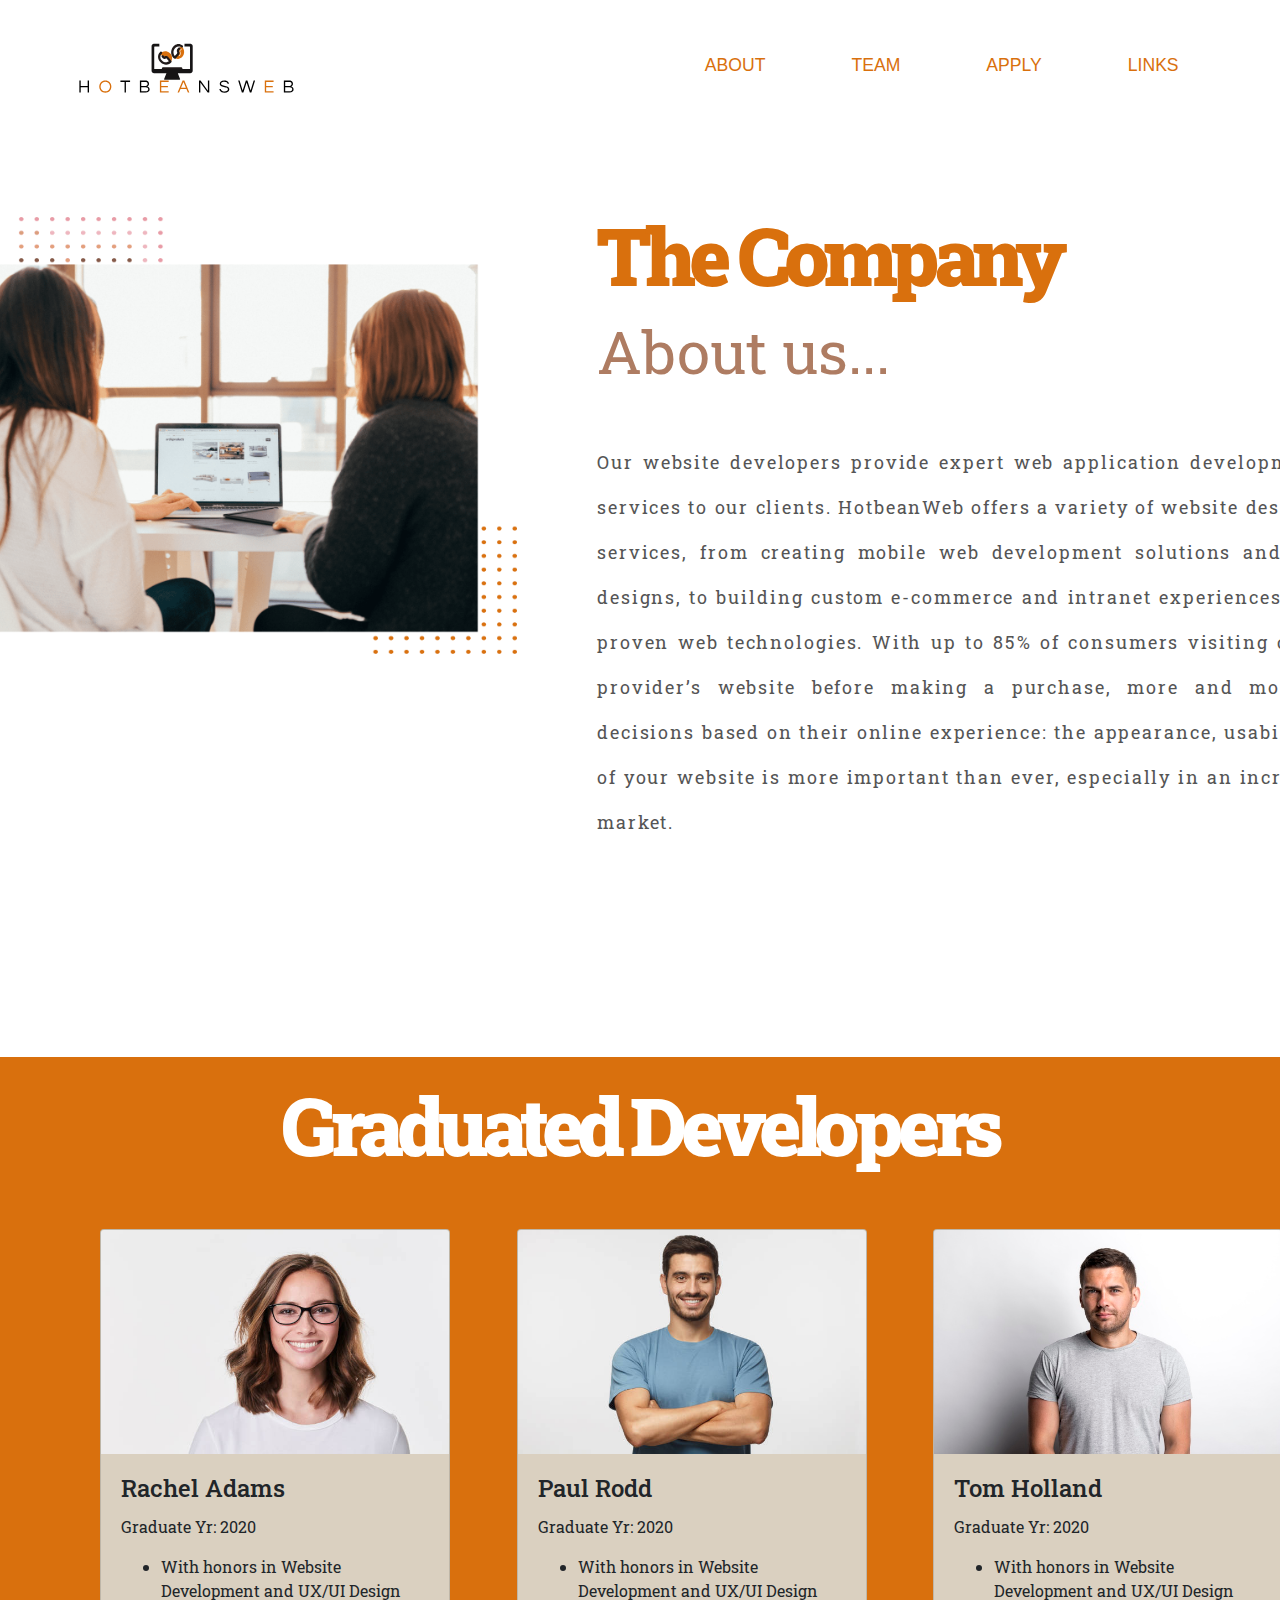
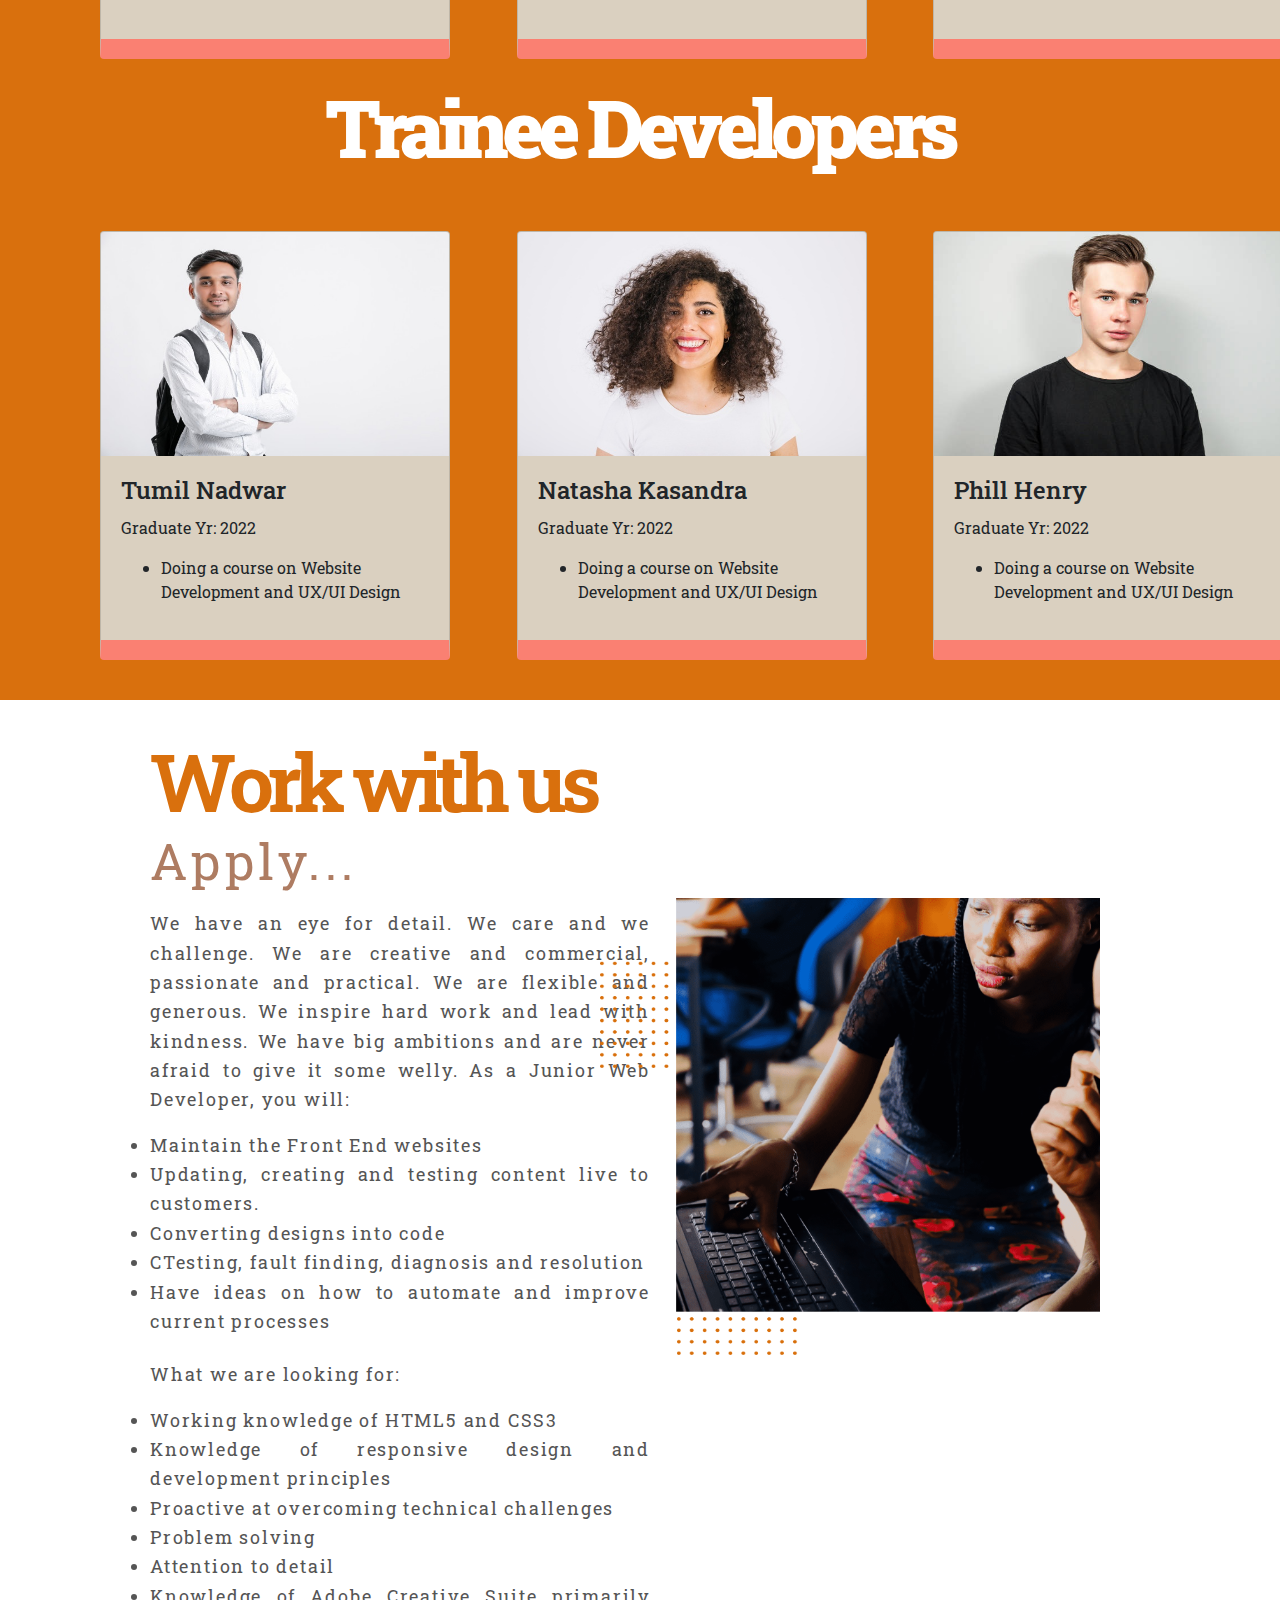
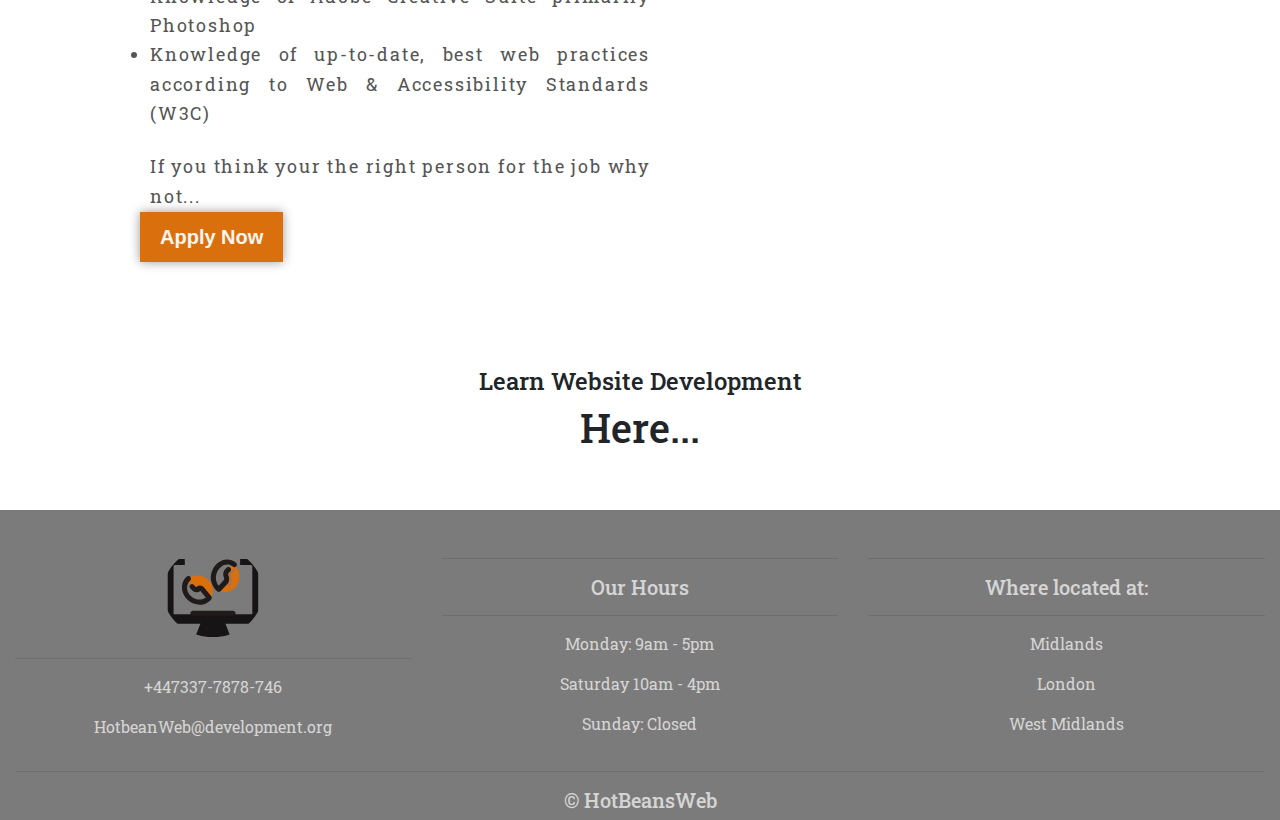
<file: index.html>
<!doctype html>
<html lang="en">
  <head>
    
    <!-- Required meta tags -->
    <meta charset="utf-8">
    <meta name="viewport" content="width=device-width, initial-scale=1, shrink-to-fit=no">

    <!-- Bootstrap CSS -->
    <link rel="stylesheet" href="https://stackpath.bootstrapcdn.com/bootstrap/4.3.1/css/bootstrap.min.css" integrity="sha384-ggOyR0iXCbMQv3Xipma34MD+dH/1fQ784/j6cY/iJTQUOhcWr7x9JvoRxT2MZw1T" crossorigin="anonymous">
  
  
      
    <!-- Optional JavaScript -->
    <!-- jQuery first, then Popper.js, then Bootstrap JS -->
    <script src="https://code.jquery.com/jquery-3.3.1.slim.min.js" integrity="sha384-q8i/X+965DzO0rT7abK41JStQIAqVgRVzpbzo5smXKp4YfRvH+8abtTE1Pi6jizo" crossorigin="anonymous"></script>
    <script src="https://cdnjs.cloudflare.com/ajax/libs/popper.js/1.14.7/umd/popper.min.js" integrity="sha384-UO2eT0CpHqdSJQ6hJty5KVphtPhzWj9WO1clHTMGa3JDZwrnQq4sF86dIHNDz0W1" crossorigin="anonymous"></script>
    <script src="https://stackpath.bootstrapcdn.com/bootstrap/4.3.1/js/bootstrap.min.js" integrity="sha384-JjSmVgyd0p3pXB1rRibZUAYoIIy6OrQ6VrjIEaFf/nJGzIxFDsf4x0xIM+B07jRM" crossorigin="anonymous"></script>
    
    <!--JS-->
    <!--Css-->
    <link rel="stylesheet" type="text/css" href="stylesheet.css">
    <!--Fonts-->
    <link rel="preconnect" href="https://fonts.gstatic.com">
    <link href="https://fonts.googleapis.com/css2?family=Patua+One&family=Roboto+Slab:wght@400;700&display=swap" rel="stylesheet">
    <!--Font Awesome-->
    <link rel="stylesheet" href="https://use.fontawesome.com/releases/v5.15.2/css/all.css" integrity="sha384-vSIIfh2YWi9wW0r9iZe7RJPrKwp6bG+s9QZMoITbCckVJqGCCRhc+ccxNcdpHuYu" crossorigin="anonymous">
  </head> 
  <title>HotBeans| Web Development</title> 
  <body>
    <!--Nav-->
    <div class="navbar navbar-expand-md navbar-light fixed">
        <di class="container-fluid pt-4">
            <a class="navbar-brand pl-5" href=""><img src="Assets/Logo.svg">
            </a> 
            <button class="navbar-toggler" type="button" data-toggle="collapse" data-target="#navbarResponsive">
                <span class="navbar-toggler-icon"></span>
            </button>
            <div class="collapse navbar-collapse" id="navbarResponsive">
                <ul class="navbar-nav ml-auto">
                    <li class="nav-item active">
                        <a class="nav-link" href="#about">About</a>
                    </li>
                    <li class="nav-item">
                        <a class="nav-link" href="#team">Team</a>
                    </li>
                    <li class="nav-item">
                        <a class="nav-link" href="#apply">Apply</a>
                    </li>
                    <li class="nav-item">
                        <a class="nav-link" href="#links">Links</a>
                    </li>
                </ul>
            </div>
        </div> 
        </div> 

    <!--Company profile-->
    <div id="about" class="container-fluid">
        <div class="row about_row">
            <div class="col-lg-6">
                <img src="Assets/Company1.png" class="img-fluid">
            </div>
            <div class="col-xs-3 col-lg-6 col-md-4">
                <div class="about-text">
                    <h1><b>The Company</b></h1>
                    <h3>About us...</h3>
                    <p>Our website developers provide expert web application development and web design services to our clients. HotbeanWeb offers a variety of website design and development services, from creating mobile web development solutions and responsive website designs, to building custom e-commerce and intranet experiences using the latest and proven web technologies. With up to 85% of consumers visiting company’s or service provider’s website before making a purchase, more and more consumers make decisions based on their online experience: the appearance, usability and accessibility of your website is more important than ever, especially in an increasingly competitive market.</p>                
                </div>
            </div>    
        </div>
    </div>
    <!--Existing Developers profile-->
    <div id="team" class="container">
        <div class="container-fluid padding pb-5">
            <div class="row welcome text-center">
                <div class="col-12">
                    <h1 id="team" class="display-4">Graduated Developers</h1>
                </div>
                <hr>
            </div>
        </div>
        <div class="container-fluid padding">
            <div class="row padding">
                <div class="col-md-4 col-xs-12">
                   <div class="card">
                    <img class="card-img-top" src="Assets/employee1.png" style="height: 14rem;">
                    <div class="card-body">
                        <h4 class="card-title">Rachel Adams</h4>
                        <p class="card-text">Graduate Yr: 2020
                            <ul>
                                <li>With honors in Website Development and UX/UI Design</li>
                            </ul> 
                        </p>
                    </div>
                   </div>
                </div>
                <div class="col-md-4 col-xs-12">
                   <div class="card">
                    <img class="card-img-top" src="Assets/employee2.png" style="height: 14rem;">
                    <div class="card-body">
                        <h4 class="card-title">Paul Rodd</h4>
                        <p class="card-text">Graduate Yr: 2020
                            <ul>
                                <li>With honors in Website Development and UX/UI Design</li>
                            </ul> 
                        </p>
                    </div>
                   </div>
                </div>
                <div class="col-md-4 col-xs-12">
                   <div class="card">
                    <img class="card-img-top" src="Assets/employee3.png" style="height: 14rem;">
                    <div class="card-body">
                        <h4 class="card-title">Tom Holland</h4>
                        <p class="card-text">Graduate Yr: 2020
                            <ul>
                                <li>With honors in Website Development and UX/UI Design</li>
                            </ul>    
                        </p>
                    </div>
                   </div>
                </div>
                <div class="container-fluid padding pb-5">
                        <div class="row welcome text-center">
                        <div class="col-12">
                            <h1 id="team" class="display-4">Trainee Developers</h1>
                        </div>
                        <hr>
                    </div>
                </div>
                <div class="col-md-4 col-xs-12">
                    <div class="card">
                     <img class="card-img-top" src="Assets/employee6.png" style="height: 14rem;">
                     <div class="card-body">
                         <h4 class="card-title">Tumil Nadwar</h4>
                         <p class="card-text">Graduate Yr: 2022
                             <ul>
                                 <li>Doing a course on  Website Development and UX/UI Design</li>
                             </ul> 
                         </p>
                     </div>
                    </div>
                 </div>
                 <div class="col-md-4 col-xs-12">
                    <div class="card">
                     <img class="card-img-top" src="Assets/employee4.png" style="height: 14rem;">
                     <div class="card-body">
                         <h4 class="card-title">Natasha Kasandra</h4>
                         <p class="card-text">Graduate Yr: 2022
                             <ul>
                                 <li>Doing a course on  Website Development and UX/UI Design</li>
                             </ul> 
                         </p>
                     </div>
                    </div>
                 </div>
                 <div class="col-md-4 col-xs-12">
                    <div class="card">
                     <img class="card-img-top" src="Assets/employee5.png" style="height: 14rem;">
                     <div class="card-body">
                         <h4 class="card-title">Phill Henry</h4>
                         <p class="card-text">Graduate Yr: 2022
                             <ul>
                                 <li>Doing a course on  Website Development and UX/UI Design</li>
                             </ul> 
                         </p>
                     </div>
                    </div>
                 </div>
            </div>
            </div>
    </div>
    
    <!--Job requirement-->
    <div id="apply" class="container-fluid">
        <div class="row apply_row">
            <div class="col-xs-3 col-lg-6 col-md-4 pt-5">
                <div class="about-text">
                    <h3>Work with us</h3>
                    <h1>Apply...</h1>
                    <p>
                        We have an eye for detail. We care and we challenge. We are creative and commercial, passionate and practical. We are flexible and generous. We inspire hard work and lead with kindness. We have big ambitions and are never afraid to give it some welly.
                            As a Junior Web Developer, you will:
                        <lu>
                                <li>Maintain the Front End websites</li>
                                <li>Updating, creating and testing content live to customers.</li>
                                <li>Converting designs into code</li>
                                <li>CTesting, fault finding, diagnosis and resolution</li>
                                <li>Have ideas on how to automate and improve current processes</li>
                        </lu>
                        <br>
                    <p>What we are looking for:</p>
                        <lu>
                
                        
                                <li>Working knowledge of HTML5 and CSS3</li>
                                <li>Knowledge of responsive design and development principles</li>
                                <li>Proactive at overcoming technical challenges</li>
                                <li>Problem solving</li>
                                <li>Attention to detail</li>
                                <li>Knowledge of Adobe Creative Suite primarily Photoshop</li>
                                <li>Knowledge of up-to-date, best web practices according to Web & Accessibility Standards (W3C)</li>
                        </ul>
                        <br>
                    <p>If you think your the right person for the job why not...</p>
                     </p>                
                </div>
            </div>    
            <div class="col-lg-6 pt-5">
                <img src="Assets/Group 19 (1)-min (1).png" class="img-fluid">
            </div> 
            <div class="centre">
                <input type="checkbox" id="show">
                <label for="show" class="show-btn">Apply Now</label>
                <div class="container-form">
                    <label for="show" class="close-btn fas fa-times"></label>
                    <div class="h-text">Application Form</div>
                    <form action="#" id="myForm">
                        <div class="data">
                                <input type="first name" class="form-control" id="inputFirstName" placeholder="First Name" required>
                                <input type="last name" class="form-control" id="inputLastName" placeholder="Last Name" required>
                            <label>Date of Birth: 
                                <input type="date" class="form-control" id="inputDob" placeholder="D.o.B">
                            </label>
                            <label>Contact: 
                                <input type="phone number" class="form-control" id="inputPhone" placeholder="Phone No:">
                                <input type="email" class="form-control" id="inputEmail" placeholder="Email: " required>
                            </label>
                        </div>
                        <label>Address: </label>
                        <div class="form-group"">
                            <input type="street" class="form-control" id="autocomplete" placeholder="Street">
                            <input type="street" class="form-control" id="autocomplete" placeholder="Street Line 2">
                            <input type="city"   class="form-control"  id="inputCity"    placeholder="City">
                            <input type="county" class="form-control"  id="inputCounty"  placeholder="County">
                            <input type="postcode" class="form-control" id="inputCounty" placeholder="PostCode">
                        </div>
                        <div class="data-1">
                            <label>Upload Resume: </label>
                            <input type="file" id="myFile" name="filename">
                        </div>
                    </form>
                    <div class="h-text"> Job Skills & Training</div>
                    <div class="txtb">
                        <label>Describe your skills :</label>
                        <textarea></textarea>
                    </div>
                    <a class="btn">Submit</a>
                </div>
            </div>       
        </div>
    </div>
    <!--Link to other Web Courses-->
    <div id="links" class="container-fluid">
        <div class="container-fluid padding">
            <div class="row text-center padding">
                <div class="col-12">
                    <h4>Learn Website Development</h4>
                    <h1>Here...<a href="https://www.freecodecamp.org/"><i class="fab fa-free-code-camp fa-3x"></i></a> </h1>
                </div>  
            </div>
        </div>
    </div>    
    <!--footer-->
    <footer>
        <div class="container-fluid padding">
        <div class="row text-center">
           <div class="col-md-4">
               <img id="Contact" src="Assets/Mask Group.svg" width="100px" height="100px">
               <hr class="light">
               <p>+447337-7878-746</p>
               <p>HotbeanWeb@development.org</p>
           </div>
           <div class="col-md-4">
               <hr class="light">
               <h5>Our Hours</h5>
               <hr class="light">
               <p>Monday: 9am - 5pm</p>
               <p>Saturday 10am - 4pm</p>
               <p>Sunday: Closed</p>
           </div>
           <div class="col-md-4">
               <hr class="light">
               <h5>Where located at: </h5>
               <hr class="light">
               <p>Midlands</p>
               <p>London</p>
               <p>West Midlands</p>
           </div>

           <div class="col-12">
               <hr class="light-100">
               <h5>&copy; HotBeansWeb</h5>
           </div>
        </div>
        </div>
    </footer>
       </html>
  </body>
  
</html>
</file>
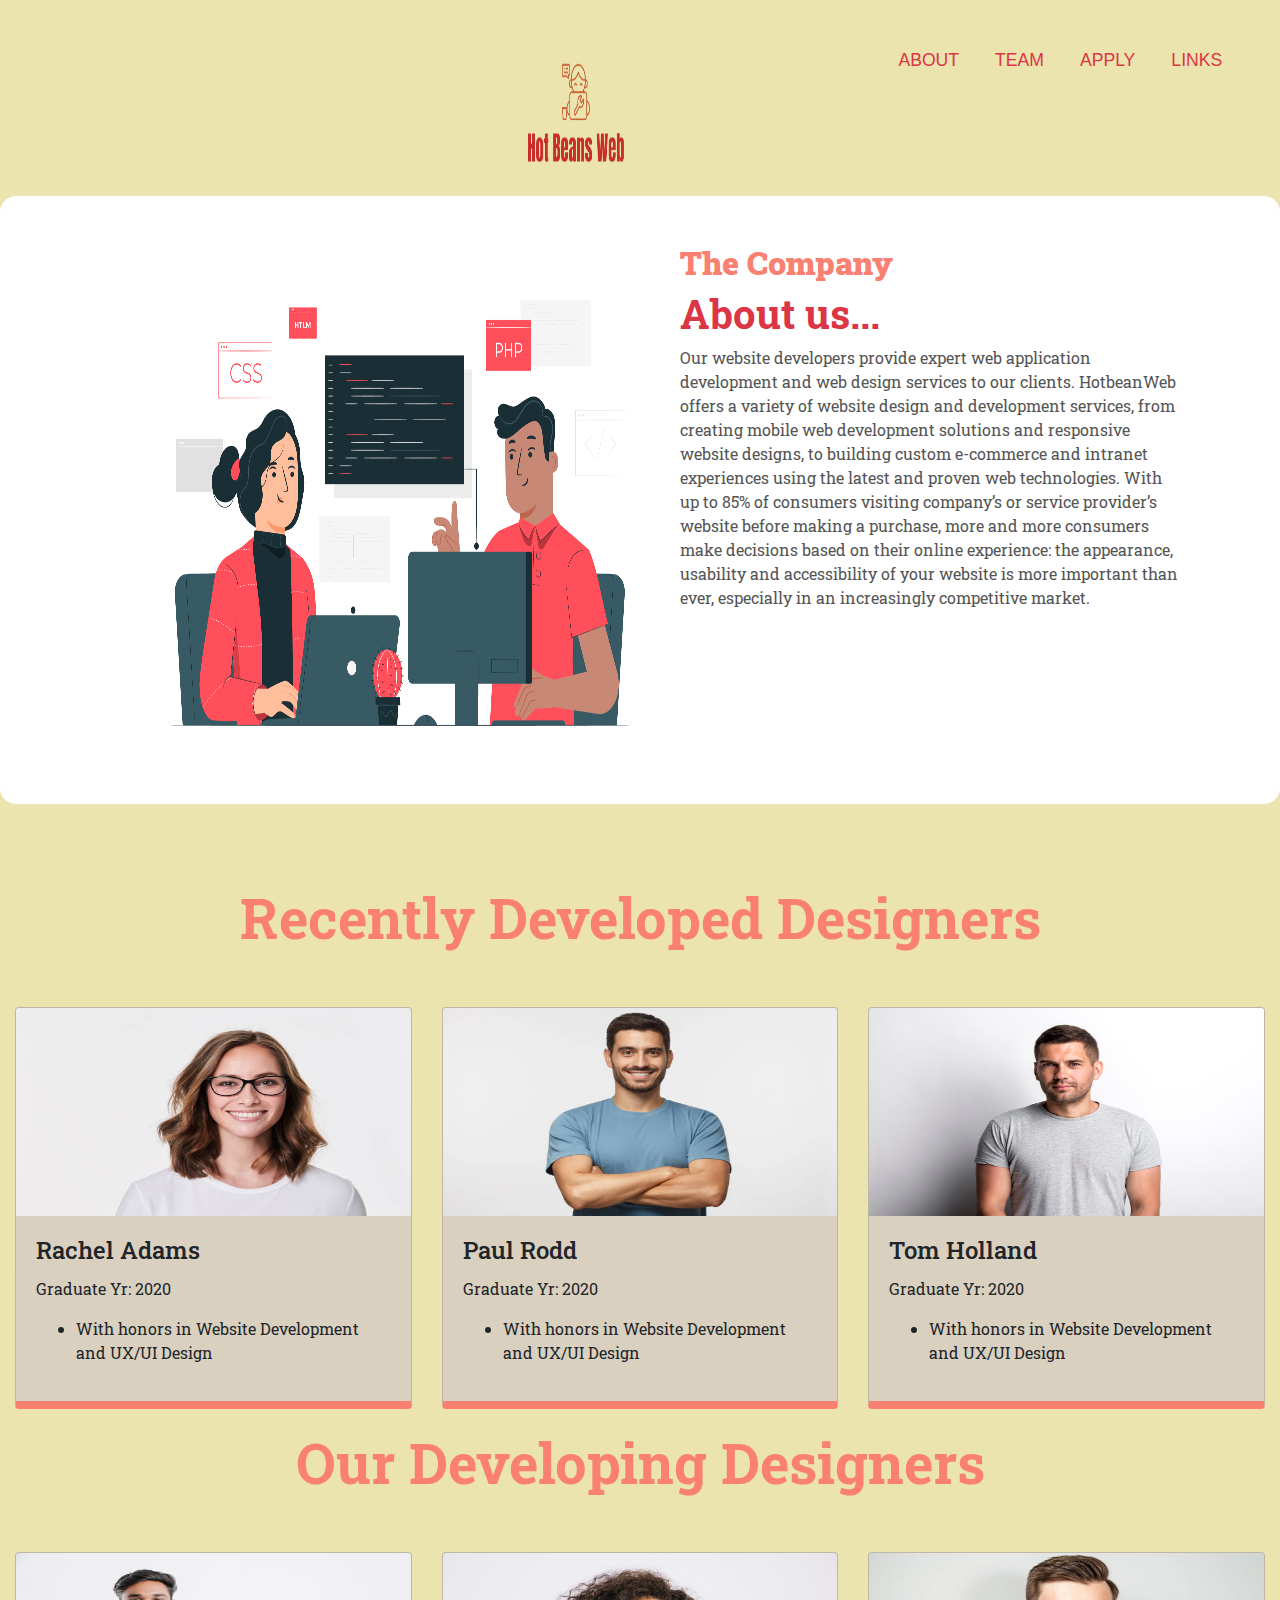
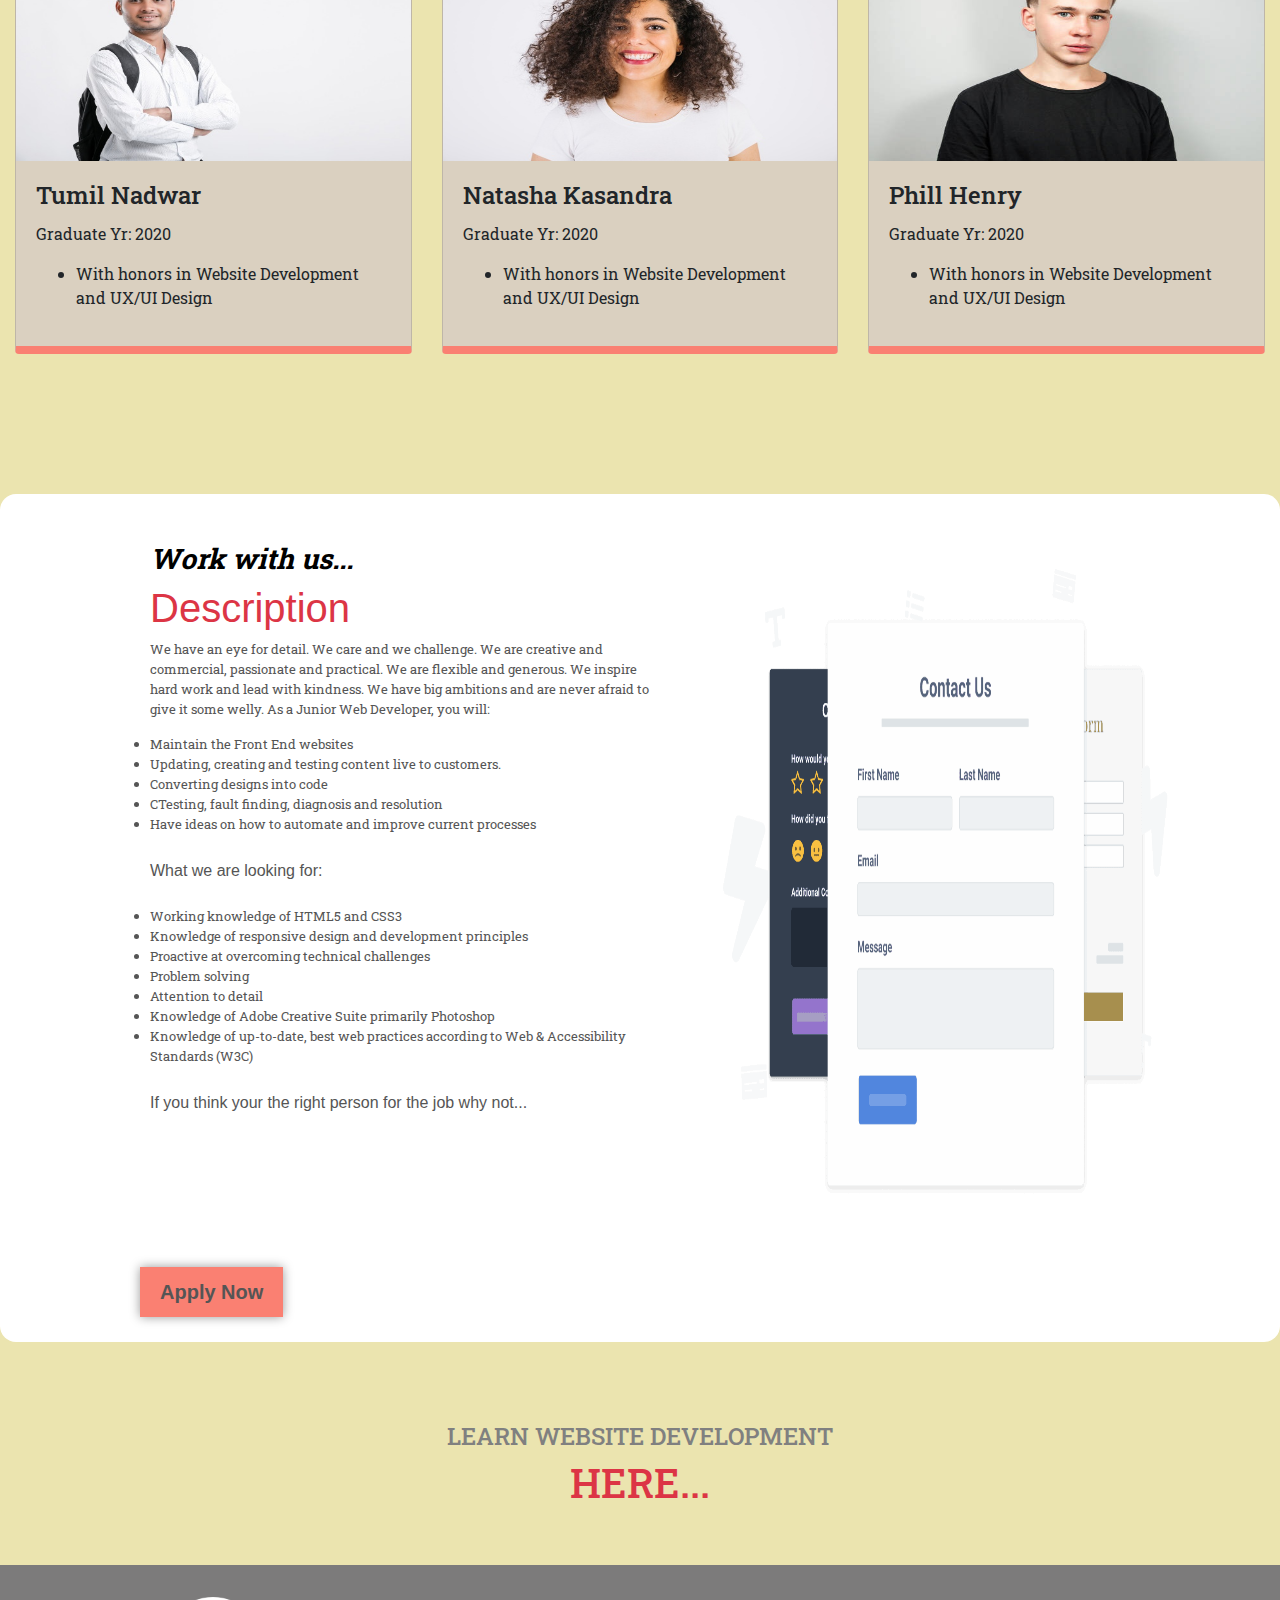
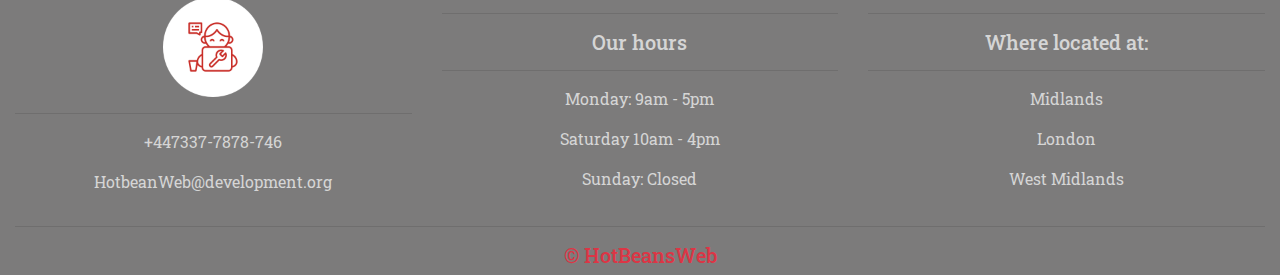
<file: Hotbeansweb/index.html>
<!doctype html>
<html lang="en">
  <head>
    
    <!-- Required meta tags -->
    <meta charset="utf-8">
    <meta name="viewport" content="width=device-width, initial-scale=1, shrink-to-fit=no">

    <!-- Bootstrap CSS -->
    <link rel="stylesheet" href="https://stackpath.bootstrapcdn.com/bootstrap/4.3.1/css/bootstrap.min.css" integrity="sha384-ggOyR0iXCbMQv3Xipma34MD+dH/1fQ784/j6cY/iJTQUOhcWr7x9JvoRxT2MZw1T" crossorigin="anonymous">
  
  
      
    <!-- Optional JavaScript -->
    <!-- jQuery first, then Popper.js, then Bootstrap JS -->
    <script src="https://code.jquery.com/jquery-3.3.1.slim.min.js" integrity="sha384-q8i/X+965DzO0rT7abK41JStQIAqVgRVzpbzo5smXKp4YfRvH+8abtTE1Pi6jizo" crossorigin="anonymous"></script>
    <script src="https://cdnjs.cloudflare.com/ajax/libs/popper.js/1.14.7/umd/popper.min.js" integrity="sha384-UO2eT0CpHqdSJQ6hJty5KVphtPhzWj9WO1clHTMGa3JDZwrnQq4sF86dIHNDz0W1" crossorigin="anonymous"></script>
    <script src="https://stackpath.bootstrapcdn.com/bootstrap/4.3.1/js/bootstrap.min.js" integrity="sha384-JjSmVgyd0p3pXB1rRibZUAYoIIy6OrQ6VrjIEaFf/nJGzIxFDsf4x0xIM+B07jRM" crossorigin="anonymous"></script>
    
    <!--JS-->
    <!--Css-->
    <link rel="stylesheet" type="text/css" href="stylesheet.css">
    <!--Fonts-->
    <link rel="preconnect" href="https://fonts.gstatic.com">
    <link href="https://fonts.googleapis.com/css2?family=Patua+One&family=Roboto+Slab:wght@400;700&display=swap" rel="stylesheet">
    <!--Font Awesome-->
    <link rel="stylesheet" href="https://use.fontawesome.com/releases/v5.15.2/css/all.css" integrity="sha384-vSIIfh2YWi9wW0r9iZe7RJPrKwp6bG+s9QZMoITbCckVJqGCCRhc+ccxNcdpHuYu" crossorigin="anonymous">
  </head> 
  <title>HotBeans| Web Development</title> 
  <body>
    <!--Nav-->
    <div class="navbar navbar-expand-md navbar-light">
        <div class="container-fluid pt-4">
            <a class="navbar-brand pl-5" href=""><img src="Assets/logo/logo_small.png">
            </a> 
            <button class="navbar-toggler" type="button" data-toggle="collapse" data-target="#navbarResponsive">
                <span class="navbar-toggler-icon"></span>
            </button>
            <div class="collapse navbar-collapse" id="navbarResponsive">
                <ul class="navbar-nav ml-auto">
                    <li class="nav-item active">
                        <a class="nav-link text-danger"" href="#about">About</a>
                    </li>
                    <li class="nav-item">
                        <a class="nav-link text-danger" href="#team">Team</a>
                    </li>
                    <li class="nav-item">
                        <a class="nav-link text-danger"" href="#apply">Apply</a>
                    </li>
                    <li class="nav-item">
                        <a class="nav-link text-danger"" href="#links">Links</a>
                    </li>
                </ul>
            </div>
        </div> 
        </div> 

    <!--Company profile-->
    <div id="about" class="container-fluid">
        <div class="row about_row">
            <div class="col-lg-6 pt-5">
                <img src="Assets/3659197.jpg" class="img-fluid">
            </div>
            <div class="col-xs-3 col-lg-6 col-md-4 pt-5">
                <div class="about-text">
                    <h3><b>The Company</b></h3>
                    <h1 class="text-danger">About us...</h1>
                    <p>Our website developers provide expert web application development and web design services to our clients. HotbeanWeb offers a variety of website design and development services, from creating mobile web development solutions and responsive website designs, to building custom e-commerce and intranet experiences using the latest and proven web technologies. With up to 85% of consumers visiting company’s or service provider’s website before making a purchase, more and more consumers make decisions based on their online experience: the appearance, usability and accessibility of your website is more important than ever, especially in an increasingly competitive market.</p>                
                </div>
            </div>    
        </div>
    </div>
    <!--Existing Developers profile-->
    <div class="container-fluid padding pb-5">
        <div class="row welcome text-center">
            <div class="col-12">
                <h1 id="team" class="display-4">Recently Developed Designers</h1>
            </div>
            <hr>
        </div>
    </div>
    <div class="container-fluid padding">
        <div class="row padding">
            <div class="col-md-4">
               <div class="card">
                <img class="card-img-top" src="Assets/employee1.png" style="height: 13rem;">
                <div class="card-body">
                    <h4 class="card-title">Rachel Adams</h4>
                    <p class="card-text">Graduate Yr: 2020
                        <ul>
                            <li>With honors in Website Development and UX/UI Design</li>
                        </ul> 
                    </p>
                </div>
               </div>
            </div>
            <div class="col-md-4">
               <div class="card">
                <img class="card-img-top" src="Assets/employee2.png" style="height: 13rem;">
                <div class="card-body">
                    <h4 class="card-title">Paul Rodd</h4>
                    <p class="card-text">Graduate Yr: 2020
                        <ul>
                            <li>With honors in Website Development and UX/UI Design</li>
                        </ul> 
                    </p>
                </div>
               </div>
            </div>
            <div class="col-md-4">
               <div class="card">
                <img class="card-img-top" src="Assets/employee3.png" style="height: 13rem;">
                <div class="card-body">
                    <h4 class="card-title">Tom Holland</h4>
                    <p class="card-text">Graduate Yr: 2020
                        <ul>
                            <li>With honors in Website Development and UX/UI Design</li>
                        </ul>    
                    </p>
                </div>
               </div>
            </div>
<div class="container-fluid padding pb-5">
        <div class="row welcome text-center">
        <div class="col-12">
            <h1 id="team" class="display-4">Our Developing Designers</h1>
        </div>
        <hr>
    </div>
 </div>
            <div class="col-md-4">
                <div class="card">
                 <img class="card-img-top" src="Assets/employee6.png" style="height: 13rem;">
                 <div class="card-body">
                     <h4 class="card-title">Tumil Nadwar</h4>
                     <p class="card-text">Graduate Yr: 2020
                         <ul>
                             <li>With honors in Website Development and UX/UI Design</li>
                         </ul> 
                     </p>
                 </div>
                </div>
             </div>
             <div class="col-md-4">
                <div class="card">
                 <img class="card-img-top" src="Assets/employee4.png" style="height: 13rem;">
                 <div class="card-body">
                     <h4 class="card-title">Natasha Kasandra</h4>
                     <p class="card-text">Graduate Yr: 2020
                         <ul>
                             <li>With honors in Website Development and UX/UI Design</li>
                         </ul> 
                     </p>
                 </div>
                </div>
             </div>
             <div class="col-md-4">
                <div class="card">
                 <img class="card-img-top" src="Assets/employee5.png" style="height: 13rem;">
                 <div class="card-body">
                     <h4 class="card-title">Phill Henry</h4>
                     <p class="card-text">Graduate Yr: 2020
                         <ul>
                             <li>With honors in Website Development and UX/UI Design</li>
                         </ul> 
                     </p>
                 </div>
                </div>
             </div>
        </div>
        </div>
    <!--Job requirement-->
    <div id="apply" class="container-fluid">
        <div class="row apply_row">
            <div class="col-xs-3 col-lg-6 col-md-4 pt-5">
                <div class="about-text">
                    <h3><i>Work with us...</i></h3>
                    <h1 class="text-danger">Description</h1>
                    <p>
                        We have an eye for detail. We care and we challenge. We are creative and commercial, passionate and practical. We are flexible and generous. We inspire hard work and lead with kindness. We have big ambitions and are never afraid to give it some welly.
                            As a Junior Web Developer, you will:
                        <lu>
                                <li>Maintain the Front End websites</li>
                                <li>Updating, creating and testing content live to customers.</li>
                                <li>Converting designs into code</li>
                                <li>CTesting, fault finding, diagnosis and resolution</li>
                                <li>Have ideas on how to automate and improve current processes</li>
                        </lu>
                        <br>
                    What we are looking for:
                        <lu>
                            <br>
                            <br>
                                <li>Working knowledge of HTML5 and CSS3</li>
                                <li>Knowledge of responsive design and development principles</li>
                                <li>Proactive at overcoming technical challenges</li>
                                <li>Problem solving</li>
                                <li>Attention to detail</li>
                                <li>Knowledge of Adobe Creative Suite primarily Photoshop</li>
                                <li>Knowledge of up-to-date, best web practices according to Web & Accessibility Standards (W3C)</li>
                        </ul>
                        <br>
                    If you think your the right person for the job why not...
                     </p>                
                </div>
            </div>    
            <div class="col-lg-6 pt-5">
                <img src="Assets/Applylogo.png" class="img-fluid">
            </div> 
            <div class="centre">
                <input type="checkbox" id="show">
                <label for="show" class="show-btn">Apply Now</label>
                <div class="container-form">
                    <label for="show" class="close-btn fas fa-times"></label>
                    <div class="h-text">Application Form</div>
                    <form action="#" id="myForm">
                        <div class="data">
                                <input type="first name" class="form-control" id="inputFirstName" placeholder="First Name" required>
                                <input type="last name" class="form-control" id="inputLastName" placeholder="Last Name" required>
                            <label>Date of Birth: 
                                <input type="date" class="form-control" id="inputDob" placeholder="D.o.B">
                            </label>
                            <label>Contact: 
                                <input type="phone number" class="form-control" id="inputPhone" placeholder="Phone No:">
                                <input type="email" class="form-control" id="inputEmail" placeholder="Email: " required>
                            </label>
                        </div>
                        <label>Address: </label>
                        <div class="form-group"">
                            <input type="street" class="form-control" id="autocomplete" placeholder="Street">
                            <input type="street" class="form-control" id="autocomplete" placeholder="Street Line 2">
                            <input type="city"   class="form-control"  id="inputCity"    placeholder="City">
                            <input type="county" class="form-control"  id="inputCounty"  placeholder="County">
                            <input type="postcode" class="form-control" id="inputCounty" placeholder="PostCode">
                        </div>
                        <div class="data-1">
                            <label>Upload Resume: </label>
                            <input type="file" id="myFile" name="filename">
                        </div>
                    </form>
                    <div class="h-text"> Job Skills & Training</div>
                    <div class="txtb">
                        <label>Describe your skills :</label>
                        <textarea></textarea>
                    </div>
                    <a class="btn">Submit</a>
                </div>
            </div>       
        </div>
    </div>
    <!--Link to other Web Courses-->
    <div id="links" class="container-fluid">
        <div class="container-fluid padding">
            <div class="row text-center padding">
                <div class="col-12">
                    <h4>Learn Website Development</h4>
                    <h1 class="text-danger">Here...<a href="https://www.freecodecamp.org/"><i class="fab fa-free-code-camp fa-3x"></i></a> </h1>
                </div>  
            </div>
        </div>
    </div>    
    <!--footer-->
    <footer>
        <div class="container-fluid padding">
        <div class="row text-center">
           <div class="col-md-4">
               <img id="Contact" src="Assets/logo/logo_small_icon_only.png" width="100px" height="100px">
               <hr class="light">
               <p>+447337-7878-746</p>
               <p>HotbeanWeb@development.org</p>
           </div>
           <div class="col-md-4">
               <hr class="light">
               <h5>Our hours</h5>
               <hr class="light">
               <p>Monday: 9am - 5pm</p>
               <p>Saturday 10am - 4pm</p>
               <p>Sunday: Closed</p>
           </div>
           <div class="col-md-4">
               <hr class="light">
               <h5>Where located at: </h5>
               <hr class="light">
               <p>Midlands</p>
               <p>London</p>
               <p>West Midlands</p>
           </div>
           <div class="col-12">
               <hr class="light-100">
               <h5 class="text-danger">&copy; HotBeansWeb</h5>
           </div>
        </div>
        </div>
    </footer>
       </html>
  </body>
  
</html>
</file>
<file: stylesheet.css>
html, body {
    background-color: #fff; 
    scroll-behavior: smooth;
} 


/* Navbar*/
.navbar {
    border: 2px solid transparent;
    padding: .4rem;
}


.navbar-nav li {
    padding-right: 20px;
    text-transform: uppercase;
    color: #D9700D;
}

.nav-link {
    font-size: 1.1em !important;
    margin-right: 50px;
    color: #D9700D !important;

}

.nav-link:hover {
    text-decoration: none;
    border-bottom: 2px solid #D9700D;
    transition: 0.5 ease;
}

.navbar-brand img{
    width: 100%;
    left: 50px;

}

/*about*/

#about {
    background: white;
    margin-left: -12vh;
    padding: 100px;
    color: #555;
    font-family: 'Roboto Slab', serif;
    font-weight: 400;
    height: 110vh;
}
#about h1 {
    font-family: 'Roboto Slab', serif;
    font-weight: 700;
    color: #D9700D;
    font-size: 80px;
    letter-spacing: -0.08em;
    margin-left: 50px;
}
#about h3{
    color: #aaa29e;
    font-family: "Roboto Slab",serif;
    font-weight: 400;
    font-size: 60px;
    line-height: 79px;
    margin-left: 50px;
    color: #AE7C62;
}
#about p{
    margin-left: 50px;
    width: 900px;
    height: 500px;
    font-family: "Roboto Slab", serif;
    font-style: normal;
    font-weight: 400;
    font-size: 18px;
    line-height: 250.38%;
    letter-spacing: 0.105em;
    text-align: justify;
    margin-top: 50px;
}

.about_row img{
    max-width: 100%;
    padding-top: 10px;
    
}

/*Team*/
#team{
    background-color: #D9700D;
    max-width: 100%;
}
.welcome{
    margin-top: -40px;
}
.welcome h1{
    font-family: 'Roboto Slab', serif;
    font-weight: 900;
    font-size: 80px;
    color: #FFFFFF;
    margin-top: 20px;
    letter-spacing: -0.08em;
}
.card{
    font-family: 'Roboto Slab', serif;
    font-weight: 400;
}
.card{
    border-bottom: 20px solid salmon;
    background: #dad0c0;
    margin-bottom: 40px;
    width: 350px;
    position: relative;
    left: 70px;
}


/*Apply*/
#apply {
    background: white;
    border-radius: 1rem;
    padding: 100px;
    color:  #555;
    margin-bottom: 100px;
}
#apply h3{
    font-family: 'Roboto Slab', serif;
    font-weight: 700;
    color: #D9700D;
    font-size: 80px;
    line-height: 66px;
    letter-spacing: -0.08em;
}

#apply h1{
    font-family: 'Roboto Slab', serif;
    font-weight: 400;
    color: #AE7C62;
    font-size: 50px;
    line-height: 79px;
    letter-spacing: 0.085em;
}
#apply p {
    font-family: 'Roboto Slab', serif;
    font-weight: normal;


}
#apply li{
    font-family: 'Roboto Slab', serif;
    font-weight:  400;

}
#apply li, #apply p{
    font-size: 18px;
    line-height: 163.88%;
    text-align: justify;
    letter-spacing: 0.10em;
}
#apply about-text{
    margin-bottom: -15vh;
}
.apply_row img{
    width: 100%;
    padding-top: 150px;
    position: relative;
    right: 80px;
    
}
.apply_row {
    padding-left: 50px;
    padding-bottom: 50px;
    margin-top: -100px;
    margin-bottom: -130px;
    text-align: justify;
}



/*Form*/
.show-btn{
    background: #D9700D;
    padding: 10px 20px;
    font-size: 20px;
    font-weight: 700;
    cursor: pointer;
    box-shadow: 0px 0px 10px rgba(0,0,0,0.4);
    margin-top: -10vh;
    color: seashell;
}
.close-btn{
    cursor: pointer;
    justify-content: right;
    position: absolute;
    left: 90%;
}
.close-btn:hover{
    color: rgb(20, 20, 161);
}
input[type="checkbox"]{
    display: none;
}
.container-form{
    position: relative;
    top: 45%;
    left: 70%;
    margin: 0 auto;
    margin-bottom: 100px;
    transform: translate(-50%, -50%);
    font-family: 'Roboto Slab', serif;
    font-weight:  400;
    font-size: medium;

}
#show:checked ~ .container-form{
    display: block;
    align-items: center;
}
.container-form{
    display: none;
    background: #D9700D;
    width: 700px;
    padding: 30px;
    box-shadow: 0 0 8px rgba(0,0,0,0.4);
    position: relative;
    left: 800px;
}
.h-text{
    font-family: 'Roboto Slab', serif;
    font-weight:  700;
    font-size: 50px;
    color: seashell;

}
.container form{
    margin: 5px 5px;
}
.data{
    margin: 30px auto;
}


.data-1{
    height: 40%;
    width: 50%;
    margin: 40px 0;
}
form .data-1 input{
    width: 100%;
    padding-left: 80px;
    margin-left: 50%;
    float:left;
}

input, label {
    margin: 5px 5px;
  }
  
  .form-group {
    margin: 5px auto;
  }

  .form-control {
    float:left;
  }
  
  #inputStreet{
    width: 50%;
  }
  
  #inputCity {
    width: 45%;
  }  

  #inputCounty {
    width: 50%;
  }

  #inputPostCode {
    width: 10%;
  }

  #inputFirstName {
    width: 45%;
  }
  #inputLastName {
    width: 50%;
  }
  #inputDob{
    width: 80%;
  }
.txtb textarea{
    width: 100%;
    border: none;
    background: #FFFFFF;
    outline: none;
    font-size: 18px;
    margin-top: 6px;
    color: black;
  }
.btn {
    display: block;
    background: #34DAB9;
    padding-left: 10px 0;
    color:grey;
    text-transform: uppercase;
    cursor: pointer;
    margin-top: 8px;
    width: 30%;
    position: relative;
    left: 200px;

}
#links {
    font-family: 'Roboto Slab', serif;
    font-weight:  400;
    background: #FFFFFF;
    border-radius: 0.5rem;
    margin-bottom: 50px;
    margin-top: -20px;
    left: 20px;
}
.fa-free-code-camp{
    color: #000000;
}
.fa-free-code-camp:hover{
    color: #D9700D;
}

footer {
    background-color: #7c7b7b;
    color: #d5d5d5;
    padding-top: 2rem;
    max-width: 100%;
    font-family: 'Roboto Slab', serif;
    font-weight:  400;
}
.counter{
    position: relative;
    left: 150px;
}

/* Mobile responsive */
@media screen and (max-width: 557px) {
    .navbar {
        border: 2px solid transparent;
        padding-bottom: 50px;
        padding-top: -100px;
    }

    .navbar-brand img{
        width: 80%;
        height: 50%;
        position: relative;
        left: 70px;
    }
    #about {
        padding: 0;
        padding-top: 100px;
        margin: 0;
        margin-bottom: 120px;
    }

    .about_row img{
        width: 100%;
        height: 100%;
        justify-content: center;
    }

    .about_row {
        padding-left: 50px;
        padding-bottom: 50px;
        margin-top: -100px;
        margin-bottom: -130px;
    }
    .card{
        border-bottom: 8px solid salmon;
        background: #dad0c0;
        margin-bottom: 40px;
        width: 350px;
        position: relative;
        left: auto;
       
    }
    #apply{
        margin: 0;
        padding: 0;
        padding-top: 100px;
        padding-bottom: 150px;
        margin-bottom: 50px;
    }
    #apply img{
        display: none;
    }
   
    /* form */
    .container-form {
        margin: 0;
        padding: 0;
        position: relative;
        left: 155px;
        margin-top: 40px;
        width: 100%;
    }
    .row{
       margin-right: auto;
    }

}

@media screen and (max-width: 1123px) and (min-width: 557px) {
    .navbar {
        border: 2px solid transparent;
        padding-bottom: 50px;
        padding-top: -100px;
    }

    .navbar-brand img{
        width: 30%;
        height: 30%;
        position: relative;
        left: 350px;
        margin-top: -30px;
    }
    #about {
        padding: 0;
        padding-top: 100px;
        margin: 0;
        margin-bottom: 120px;
    }

    .about_row img{
        width: 100%;
        height: 100%;
        justify-content: center;
    }

    .about_row {
        padding-left: 50px;
        padding-bottom: 50px;
        margin-top: -100px;
        margin-bottom: -130px;
    }
    .card{
        border-bottom: 8px solid salmon;
        background: #dad0c0;
        margin-bottom: 40px;
        width: 300px;
        position: relative;
        left: auto;
       
    }
    #apply{
        margin: 0;
        padding: 0;
        padding-top: 100px;
        padding-bottom: 150px;
        margin-bottom: 50px;
    }

   
    /* form */
    .container-form {
        margin: 0;
        padding: 0;
        position: relative;
        left: 480px;
        margin-top: 40px;
        width: 100%;
    }

    .btn {
        display: block;
        background: #ebe4af;
        padding-left: 10px 0;
        color:grey;
        text-transform: uppercase;
        cursor: pointer;
        margin-top: 8px;
        width: 100%;
        position: relative;
        left: 0px;
    
    }
    .txtb textarea{
        height: 10vh;
      }
    footer {
        position: relative;
        align-items: stretch;
    }

}
</file>
<file: Hotbeansweb/stylesheet.css>
html, body {
    background-color: #ebe4af;; 
    scroll-behavior: smooth;
} 


/* Navbar*/
.navbar {
    border: 2px solid transparent;
    padding: .8rem;
}
.navbar-nav li {
    padding-right: 20px;
    text-transform: uppercase;
}
.nav-link{
    font-size: 1.1em !important;
}

.nav-link:hover {
    text-decoration: none;
    border-bottom: 2px solid salmon;
    transition: 0.5 ease;
}
.navbar-brand img{
    width: 50%;
    height: 100px;
    position: relative;
    left: 450px;
    margin-bottom: -100px;
}

/*about*/

#about {
    background: white;
    border-radius: 1rem;
    margin: 100px;
    margin-left: 0px;
    padding: 100px;
    color: #555;
    font-family: 'Roboto Slab', serif;
    font-weight: 400;
}
#about h3 {
    font-family: 'Roboto Slab', serif;
    font-weight: 700;
    color: salmon;
    font-size: xx-large;
}
#about h1 {
    font-family: 'Roboto Slab', serif;
    font-weight: 700;
    
}
.about_row img{
    width: auto;
    height: 60vh;
    padding-left: -60px;
    padding-top: 10px;
    justify-content: center;
}
.about_row {
    padding-left: 50px;
    padding-bottom: 50px;
    margin-top: -100px;
    margin-bottom: -130px;
}
/*Team*/
.welcome{
    margin-top: -40px;
}
.welcome h1{
    font-family: 'Roboto Slab', serif;
    font-weight: 700;
    color: salmon;
    margin-top: 20px;
}
.card{
    font-family: 'Roboto Slab', serif;
    font-weight: 400;
}
.card{
    border-bottom: 8px solid salmon;
    background: #dad0c0;
    margin-bottom: 40px;
}
/*Apply*/
#apply {
    background: white;
    border-radius: 1rem;
    margin: 100px;
    margin-left: 0px;
    padding: 100px;
    color:  #555;
}
#apply h3{
    font-family: 'Roboto Slab', serif;
    font-weight: 700;
    color: black;
}
#apply p{
    font-family: 'Roboto Slab', serif;
    font-weight:  400;
    font-size: smaller;

}
#apply li{
    font-family: 'Roboto Slab', serif;
    font-weight:  400;
    font-size: smaller;

}
.apply_row img{
    max-width: 100%;
    height: 80vh;
    padding-left: 30px;
    padding-top: 10px;
    justify-content: center;
}
.apply_row {
    padding-left: 50px;
    padding-bottom: 50px;
    margin-top: -100px;
    margin-bottom: -130px;
}

/*Form*/
.show-btn{
    background: salmon;
    padding: 10px 20px;
    font-size: 20px;
    font-weight: 700;
    cursor: pointer;
    box-shadow: 0px 0px 10px rgba(0,0,0,0.4);
    
}
.close-btn{
    cursor: pointer;
    justify-content: right;
    position: absolute;
    left: 90%;
}
.close-btn:hover{
    color: rgb(20, 20, 161);
}
input[type="checkbox"]{
    display: none;
}
.container-form{
    position: relative;
    top: 45%;
    left: 70%;
    margin: 0 auto;
    margin-bottom: 100px;
    transform: translate(-50%, -50%);
    font-family: 'Roboto Slab', serif;
    font-weight:  400;
    font-size: medium;

}
#show:checked ~ .container-form{
    display: block;
    align-items: center;
}
.container-form{
    display: none;
    background: salmon;
    width: 700px;
    padding: 30px;
    box-shadow: 0 0 8px rgba(0,0,0,0.4);
}
.h-text{
    font-family: 'Roboto Slab', serif;
    font-weight:  700;
    font-size: x-large;
    font-size: 30px;

}
.container form{
    margin: 5px 5px;
}
.data{
    margin: 30px auto;
}


.data-1{
    height: 40%;
    width: 50%;
    margin: 40px 0;
}
form .data-1 input{
    width: 100%;
    padding-left: 80px;
    margin-left: 50%;
    float:left;
}

input, label {
    margin: 5px 5px;
  }
  
  .form-group {
    margin: 5px auto;
  }

  .form-control {
    float:left;
  }
  
  #inputStreet{
    width: 50%;
  }
  
  #inputCity {
    width: 45%;
  }  

  #inputCounty {
    width: 50%;
  }

  #inputPostCode {
    width: 10%;
  }

  #inputFirstName {
    width: 45%;
  }
  #inputLastName {
    width: 50%;
  }
  #inputDob{
    width: 80%;
  }
.txtb textarea{
    width: 100%;
    border: none;
    background: #ebe4af;
    outline: none;
    font-size: 18px;
    margin-top: 6px;
    color: black;
  }
.btn {
    display: block;
    background: #ebe4af;
    padding-left: 10px 0;
    color:grey;
    text-transform: uppercase;
    cursor: pointer;
    margin-top: 8px;
    width: 30%;
    position: relative;
    left: 200px;

}
#links {
    font-family: 'Roboto Slab', serif;
    font-weight:  400;
    background: #ebe4af;
    border-radius: 0.5rem;
    color: grey;
    text-transform: uppercase;
    margin-bottom: 50px;
    margin-top: -20px;
}
.fa-free-code-camp{
    color: #000000;
}
.fa-free-code-camp:hover{
    color: salmon;
}

footer {
    background-color: #7c7b7b;
    color: #d5d5d5;
    padding-top: 2rem;
    max-width: 100%;
    font-family: 'Roboto Slab', serif;
    font-weight:  400;
}
</file>
